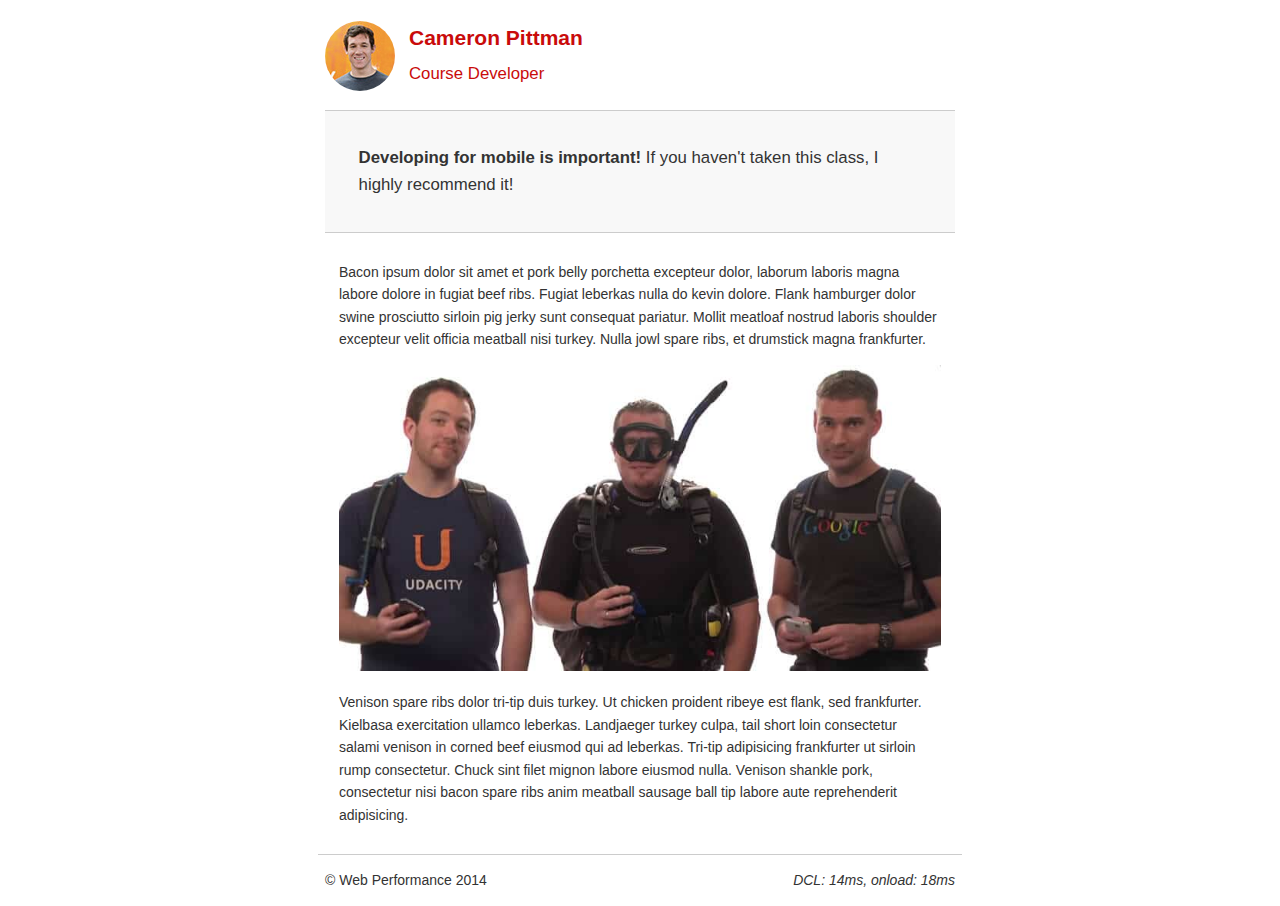
<file: project-mobile.html>
<!DOCTYPE html>
<html lang="en">
  <head>
    <meta charset="utf-8">
    <meta name="viewport" content="width=device-width, initial-scale=1">
    <meta name="description" content=" FILL ME IN ">
    <meta name="author" content=" FILL ME IN ">
    <title>Cameron Pitman: Portfolio</title>

    <!-- Hmm, what is the impact of web fonts on speed? Measure it... -->
    <!-- <link href="//fonts.googleapis.com/css?family=Open+Sans:400,700" rel="stylesheet"> -->

    <link href="css/style.css" rel="stylesheet">
    <link media="print" href="css/print.css" rel="stylesheet">

    <script>
      (function(w,g){w['GoogleAnalyticsObject']=g;
      w[g]=w[g]||function(){(w[g].q=w[g].q||[]).push(arguments)};w[g].l=1*new Date();})(window,'ga');

      // TODO: replace with your Google Analytics profile ID.
      ga('create', 'UA-XXXX-Y');
      ga('send', 'pageview');
    </script>
    <script async src="http://www.google-analytics.com/analytics.js"></script>
    <script async src="js/perfmatters.js"></script>
  </head>

  <body>
    <header>
      <a href="/"><img src="img/profilepic.jpg"></a>
      <p>Cameron Pittman<br><span>Course Developer</span></p>
    </header>

    <div class="container">
      <div class="hero">
        <strong>Developing for mobile is important!</strong> If you haven't taken this class, I highly recommend it!
      </div>

      <div class="content">

        <p>Bacon ipsum dolor sit amet et pork belly porchetta excepteur dolor, laborum laboris magna labore dolore in fugiat beef ribs. Fugiat leberkas nulla do kevin dolore. Flank hamburger dolor swine prosciutto sirloin pig jerky sunt consequat pariatur. Mollit meatloaf nostrud laboris shoulder excepteur velit officia meatball nisi turkey. Nulla jowl spare ribs, et drumstick magna frankfurter.</p>

        <img src="img/mobilewebdev.jpg">

        <p>Venison spare ribs dolor tri-tip duis turkey. Ut chicken proident ribeye est flank, sed frankfurter. Kielbasa exercitation ullamco leberkas. Landjaeger turkey culpa, tail short loin consectetur salami venison in corned beef eiusmod qui ad leberkas. Tri-tip adipisicing frankfurter ut sirloin rump consectetur. Chuck sint filet mignon labore eiusmod nulla. Venison shankle pork, consectetur nisi bacon spare ribs anim meatball sausage ball tip labore aute reprehenderit adipisicing.</p>

    </div>
  </div>

    <footer>
      <p>&copy; Web Performance 2014 <span id="crp-stats"></span></p>
    </footer>
  </body>
</html>
</file>
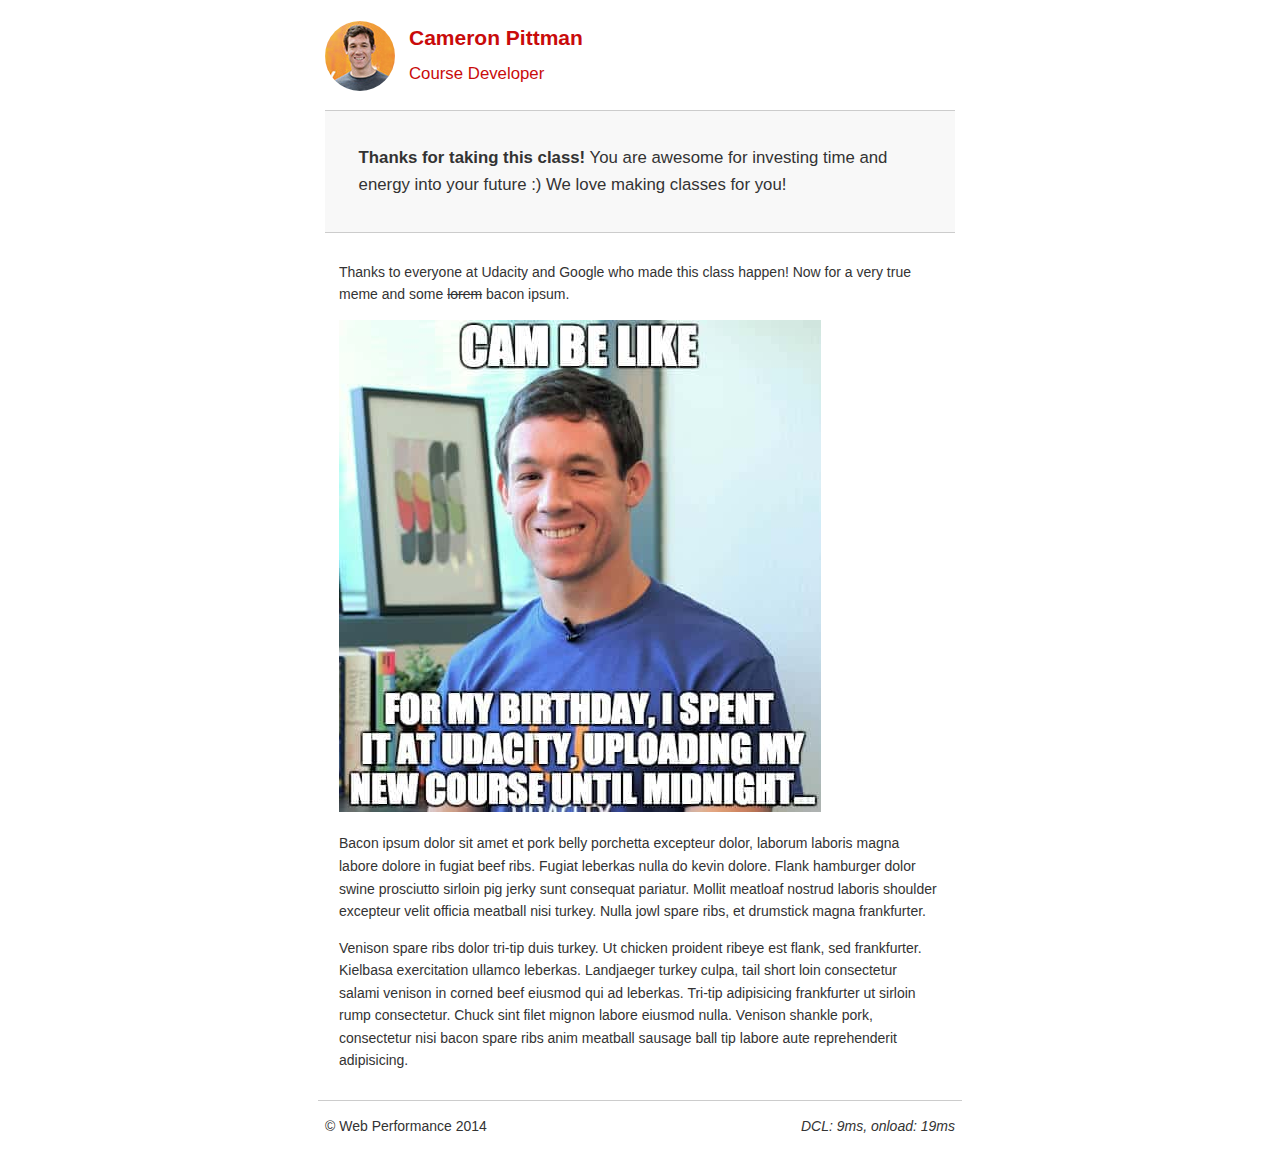
<file: project-webperf.html>
<!DOCTYPE html>
<html lang="en">
  <head>
    <meta charset="utf-8">
    <meta name="viewport" content="width=device-width, initial-scale=1">
    <meta name="description" content=" FILL ME IN ">
    <meta name="author" content=" FILL ME IN ">
    <title>Cameron Pitman: Portfolio</title>

    <!-- Hmm, what is the impact of web fonts on speed? Measure it... -->
    <!-- <link href="//fonts.googleapis.com/css?family=Open+Sans:400,700" rel="stylesheet"> -->

    <link href="css/style.css" rel="stylesheet">
    <link media="print" href="css/print.css" rel="stylesheet">

    <script>
      (function(w,g){w['GoogleAnalyticsObject']=g;
      w[g]=w[g]||function(){(w[g].q=w[g].q||[]).push(arguments)};w[g].l=1*new Date();})(window,'ga');

      // TODO: replace with your Google Analytics profile ID.
      ga('create', 'UA-XXXX-Y');
      ga('send', 'pageview');
    </script>
    <script async src="http://www.google-analytics.com/analytics.js"></script>
    <script async src="js/perfmatters.js"></script>
  </head>

  <body>
    <header>
      <a href="/"><img src="img/profilepic.jpg"></a>
      <p>Cameron Pittman<br><span>Course Developer</span></p>
    </header>

    <div class="container">
      <div class="hero">
        <strong>Thanks for taking this class!</strong> You are awesome for investing time and energy into your future :) We love making classes for you!
      </div>

      <div class="content">
        
        <p>Thanks to everyone at Udacity and Google who made this class happen! Now for a very true meme and some <strike>lorem</strike> bacon ipsum.</p>

        <img src="img/cam_be_like.jpg">

        <p>Bacon ipsum dolor sit amet et pork belly porchetta excepteur dolor, laborum laboris magna labore dolore in fugiat beef ribs. Fugiat leberkas nulla do kevin dolore. Flank hamburger dolor swine prosciutto sirloin pig jerky sunt consequat pariatur. Mollit meatloaf nostrud laboris shoulder excepteur velit officia meatball nisi turkey. Nulla jowl spare ribs, et drumstick magna frankfurter.</p>

        <p>Venison spare ribs dolor tri-tip duis turkey. Ut chicken proident ribeye est flank, sed frankfurter. Kielbasa exercitation ullamco leberkas. Landjaeger turkey culpa, tail short loin consectetur salami venison in corned beef eiusmod qui ad leberkas. Tri-tip adipisicing frankfurter ut sirloin rump consectetur. Chuck sint filet mignon labore eiusmod nulla. Venison shankle pork, consectetur nisi bacon spare ribs anim meatball sausage ball tip labore aute reprehenderit adipisicing.</p>

    </div>
  </div>

    <footer>
      <p>&copy; Web Performance 2014 <span id="crp-stats"></span></p>
    </footer>
  </body>
</html>
</file>
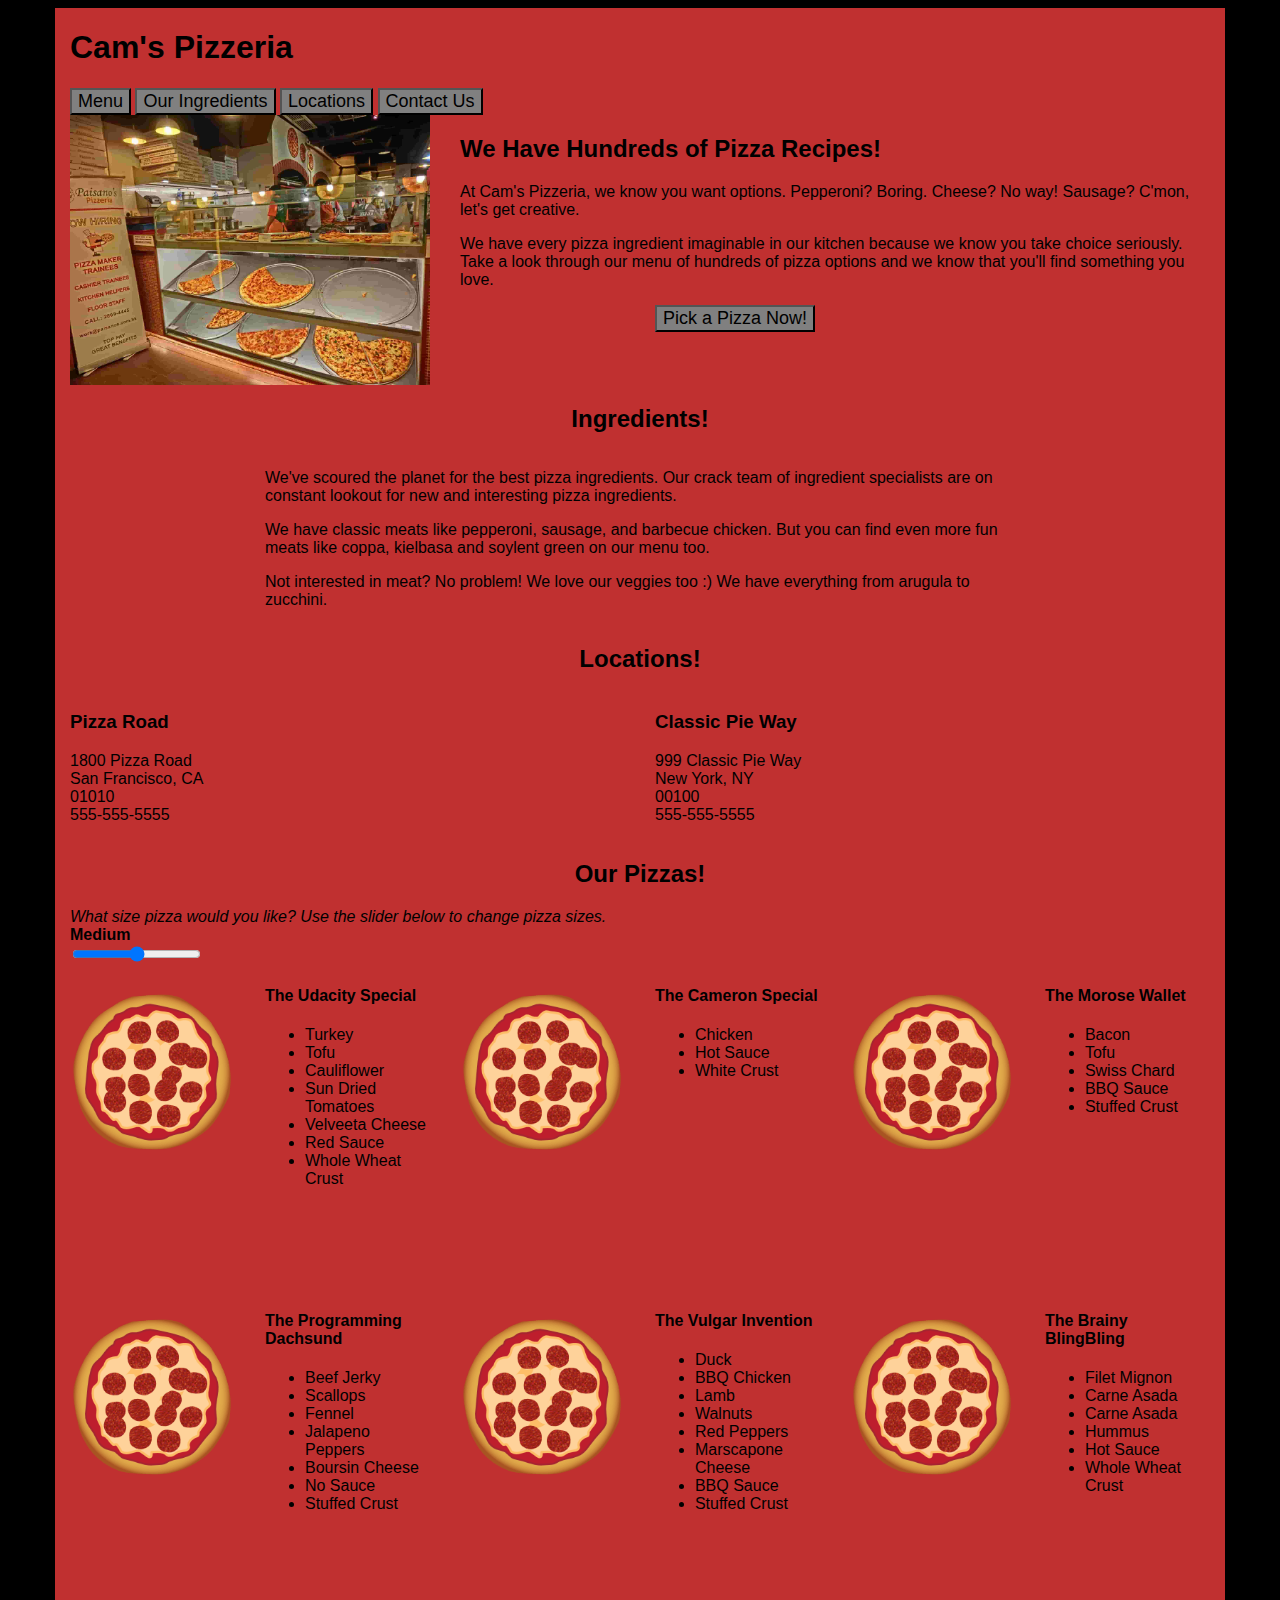
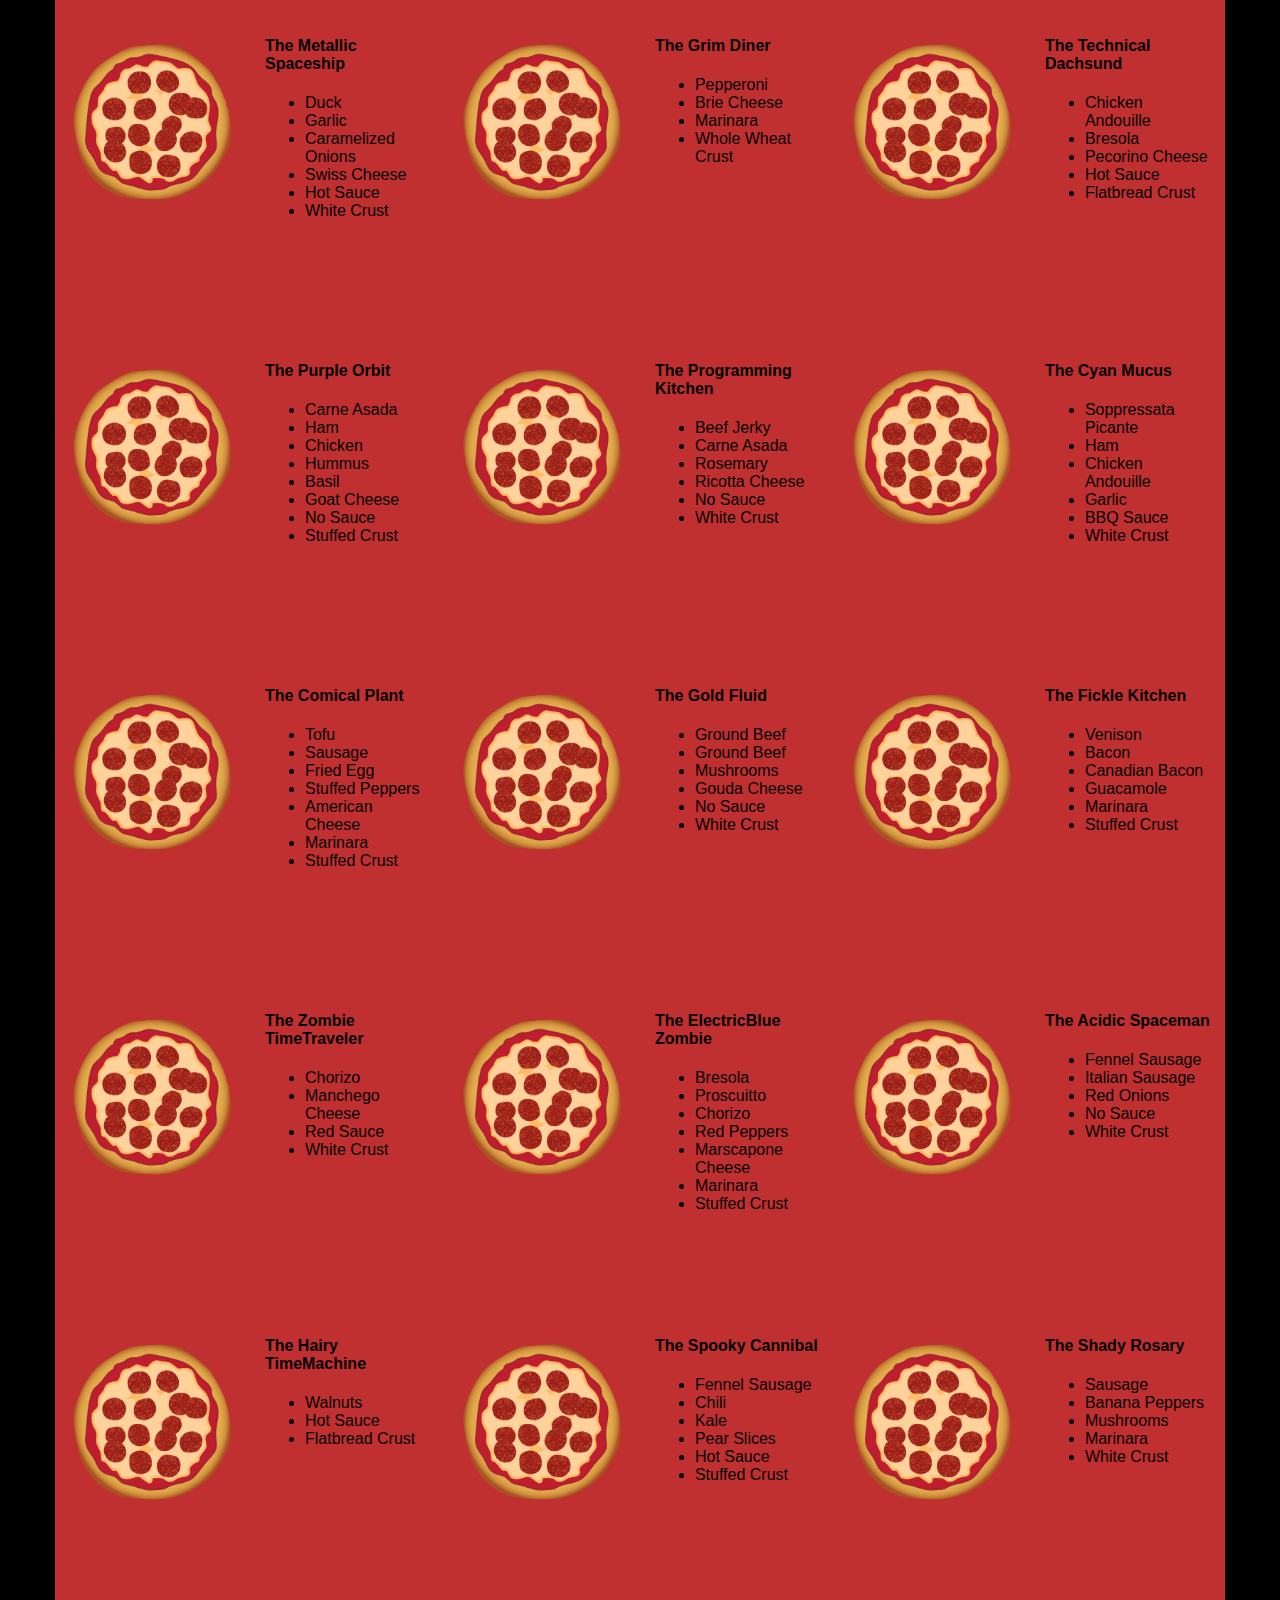
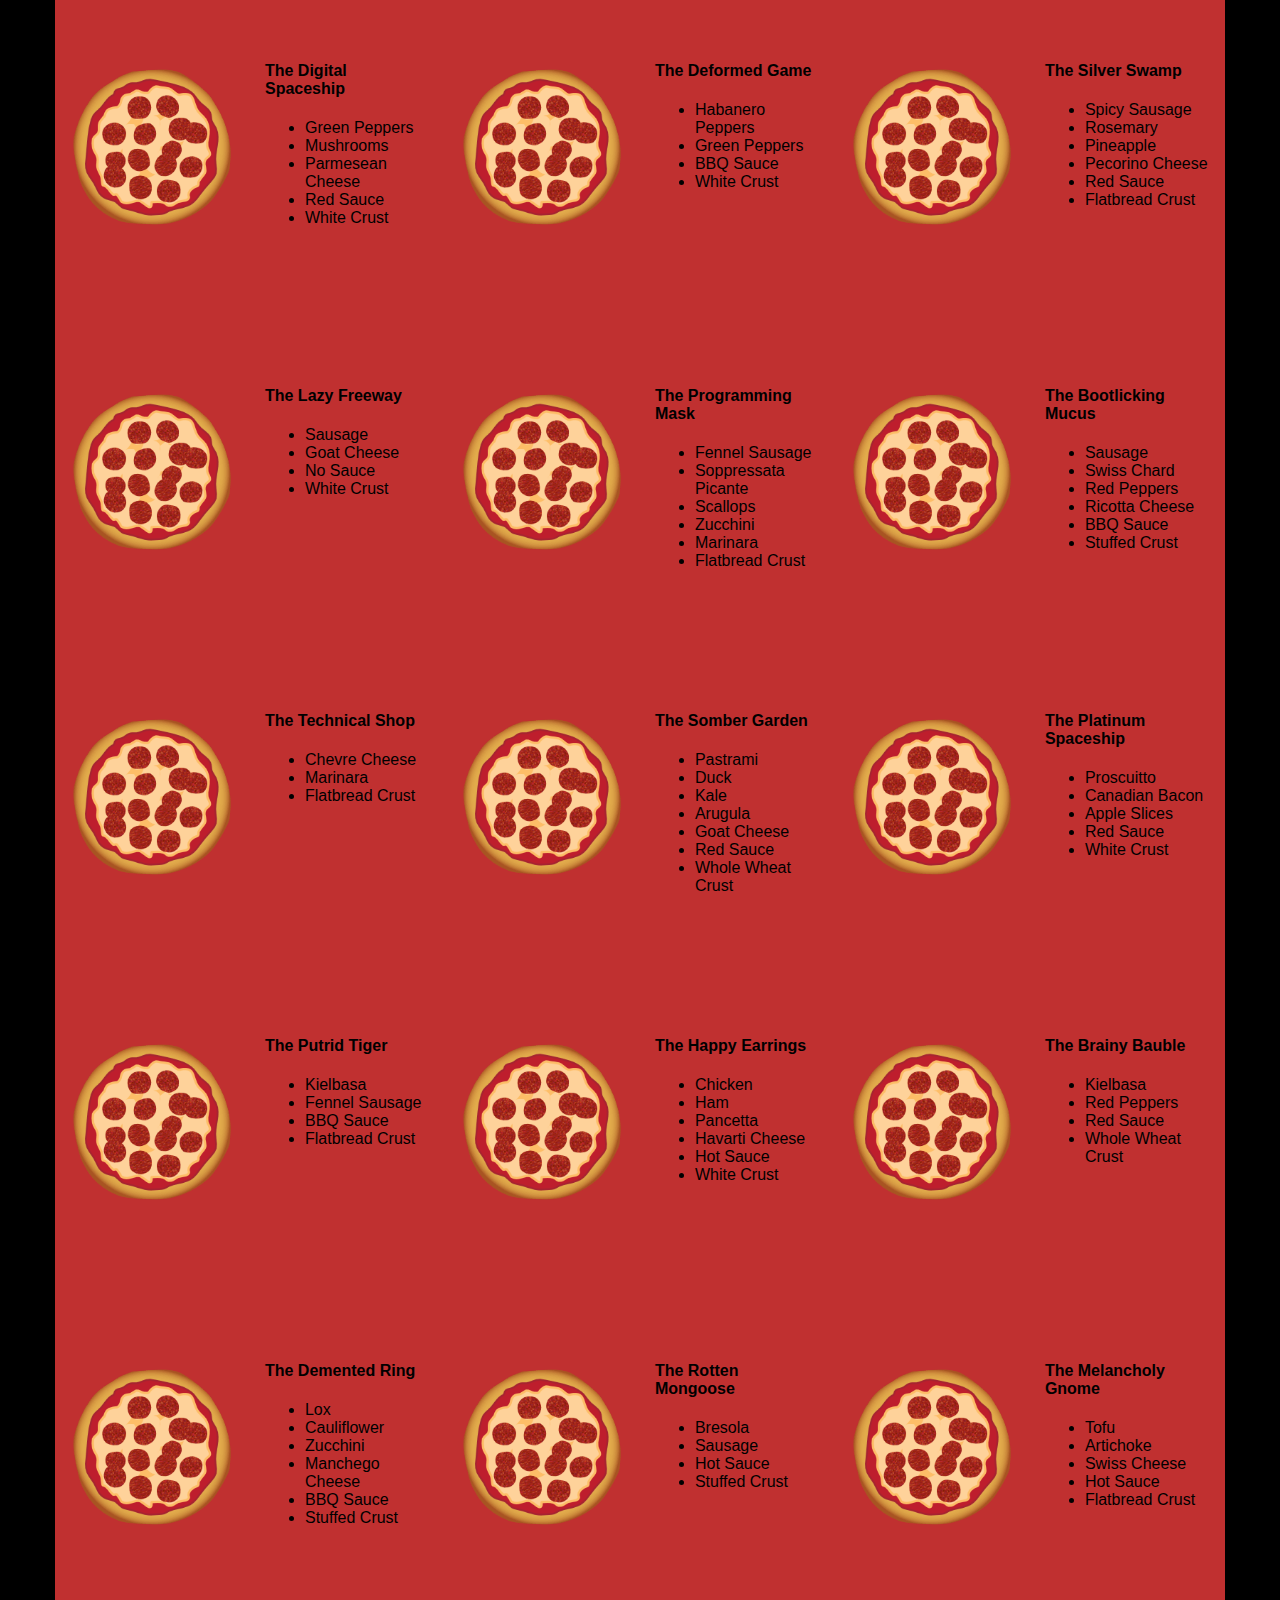
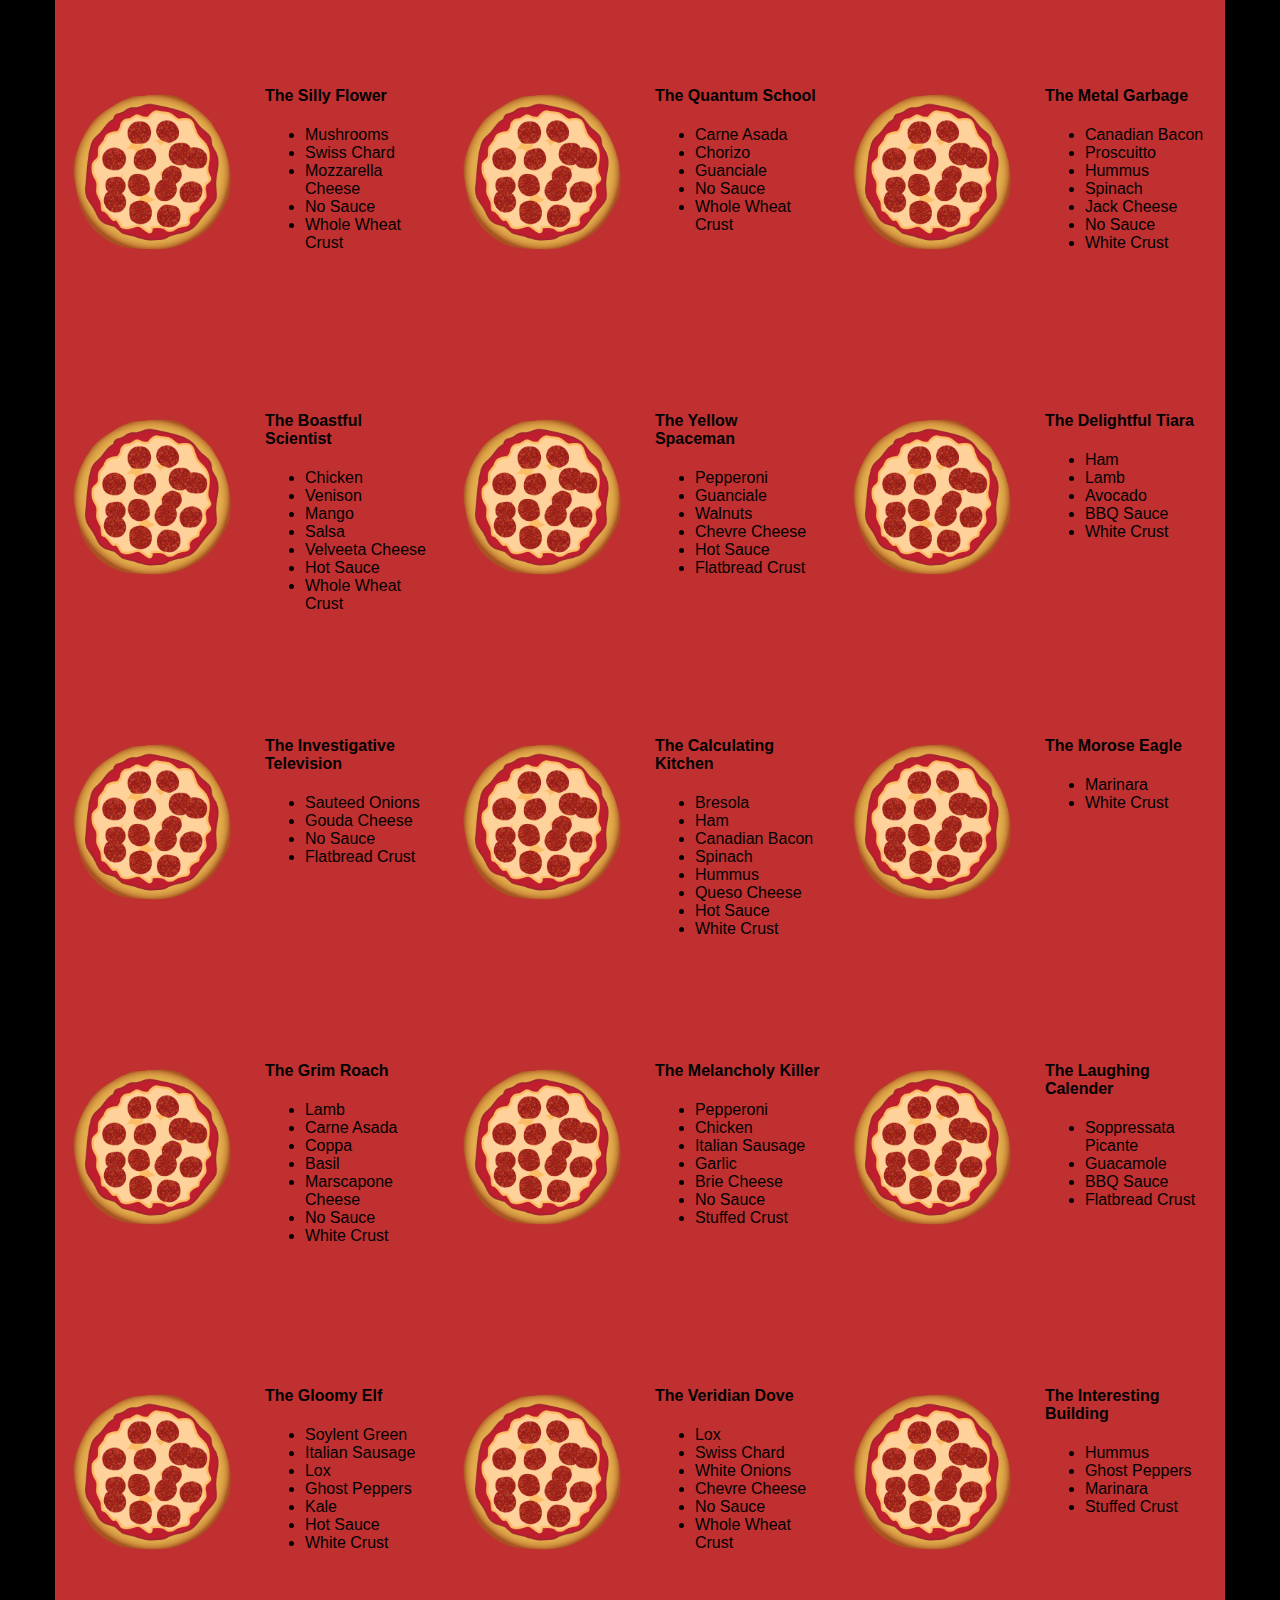
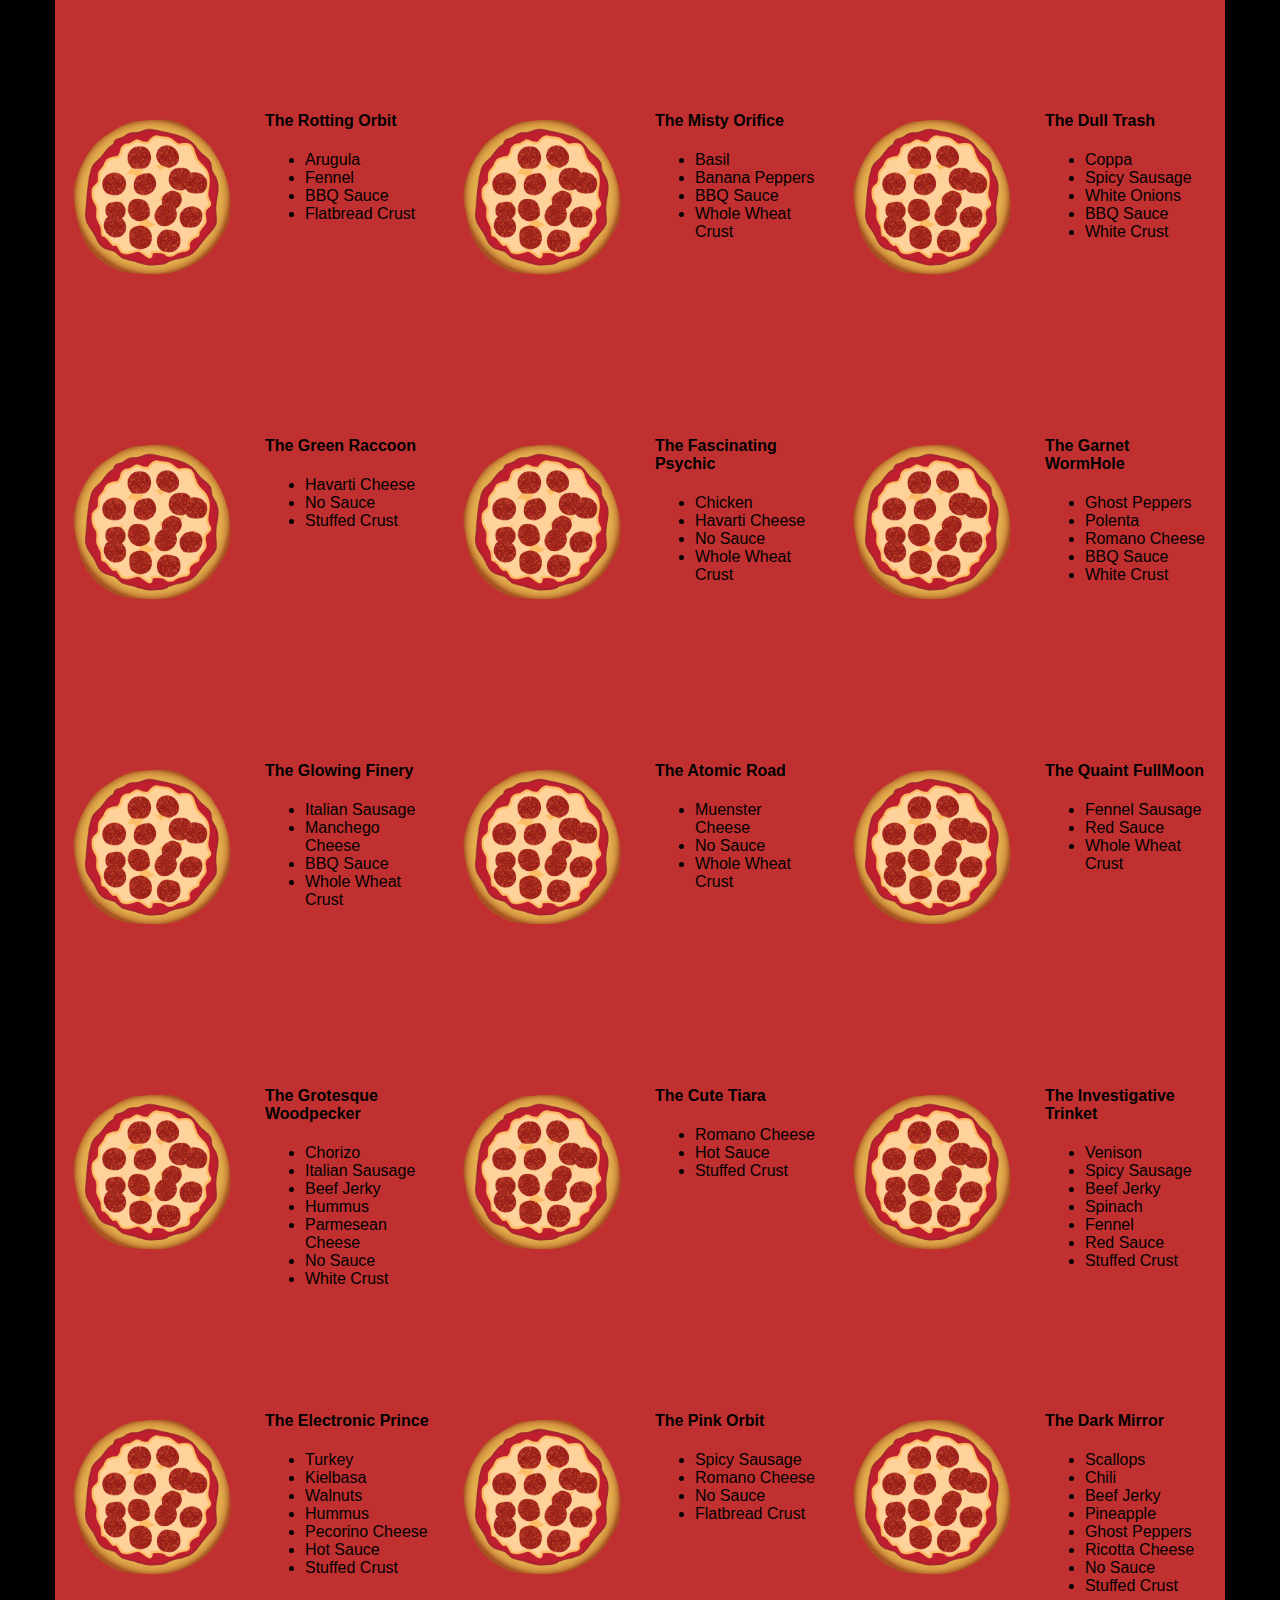
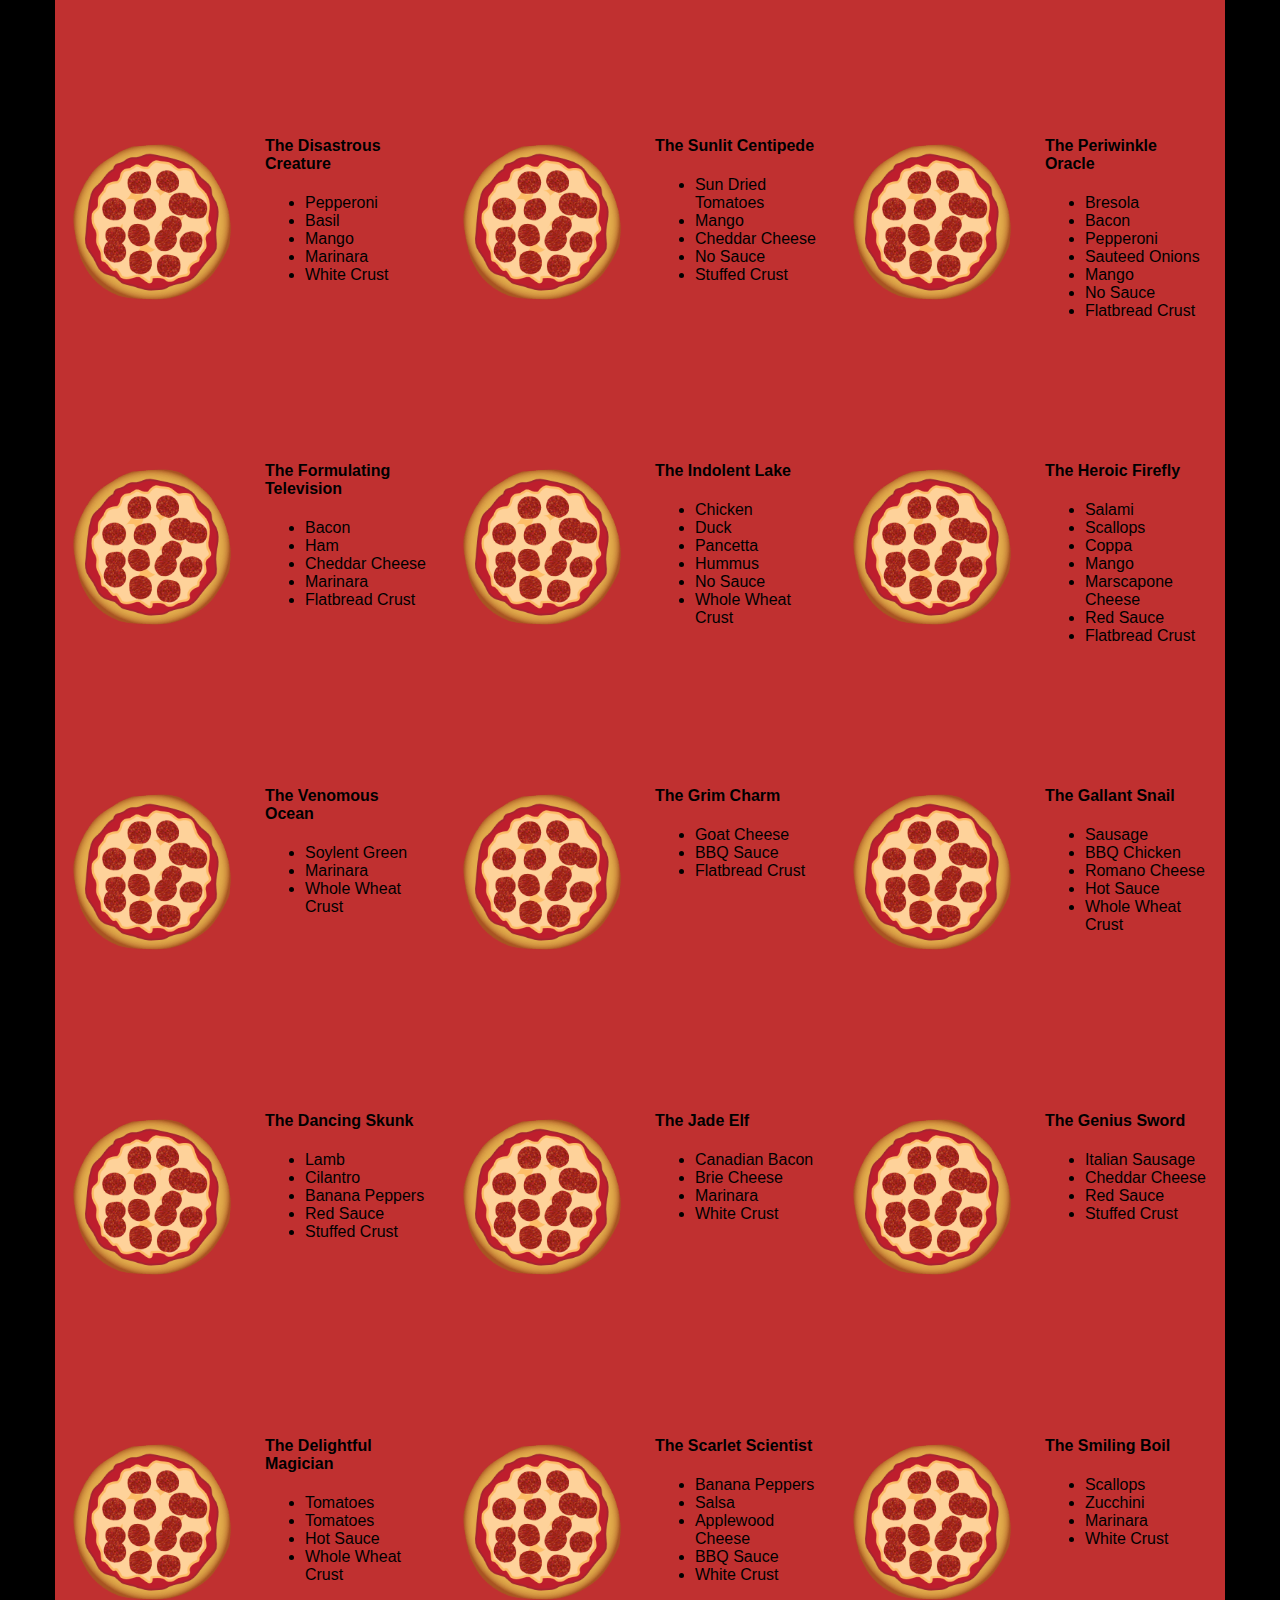
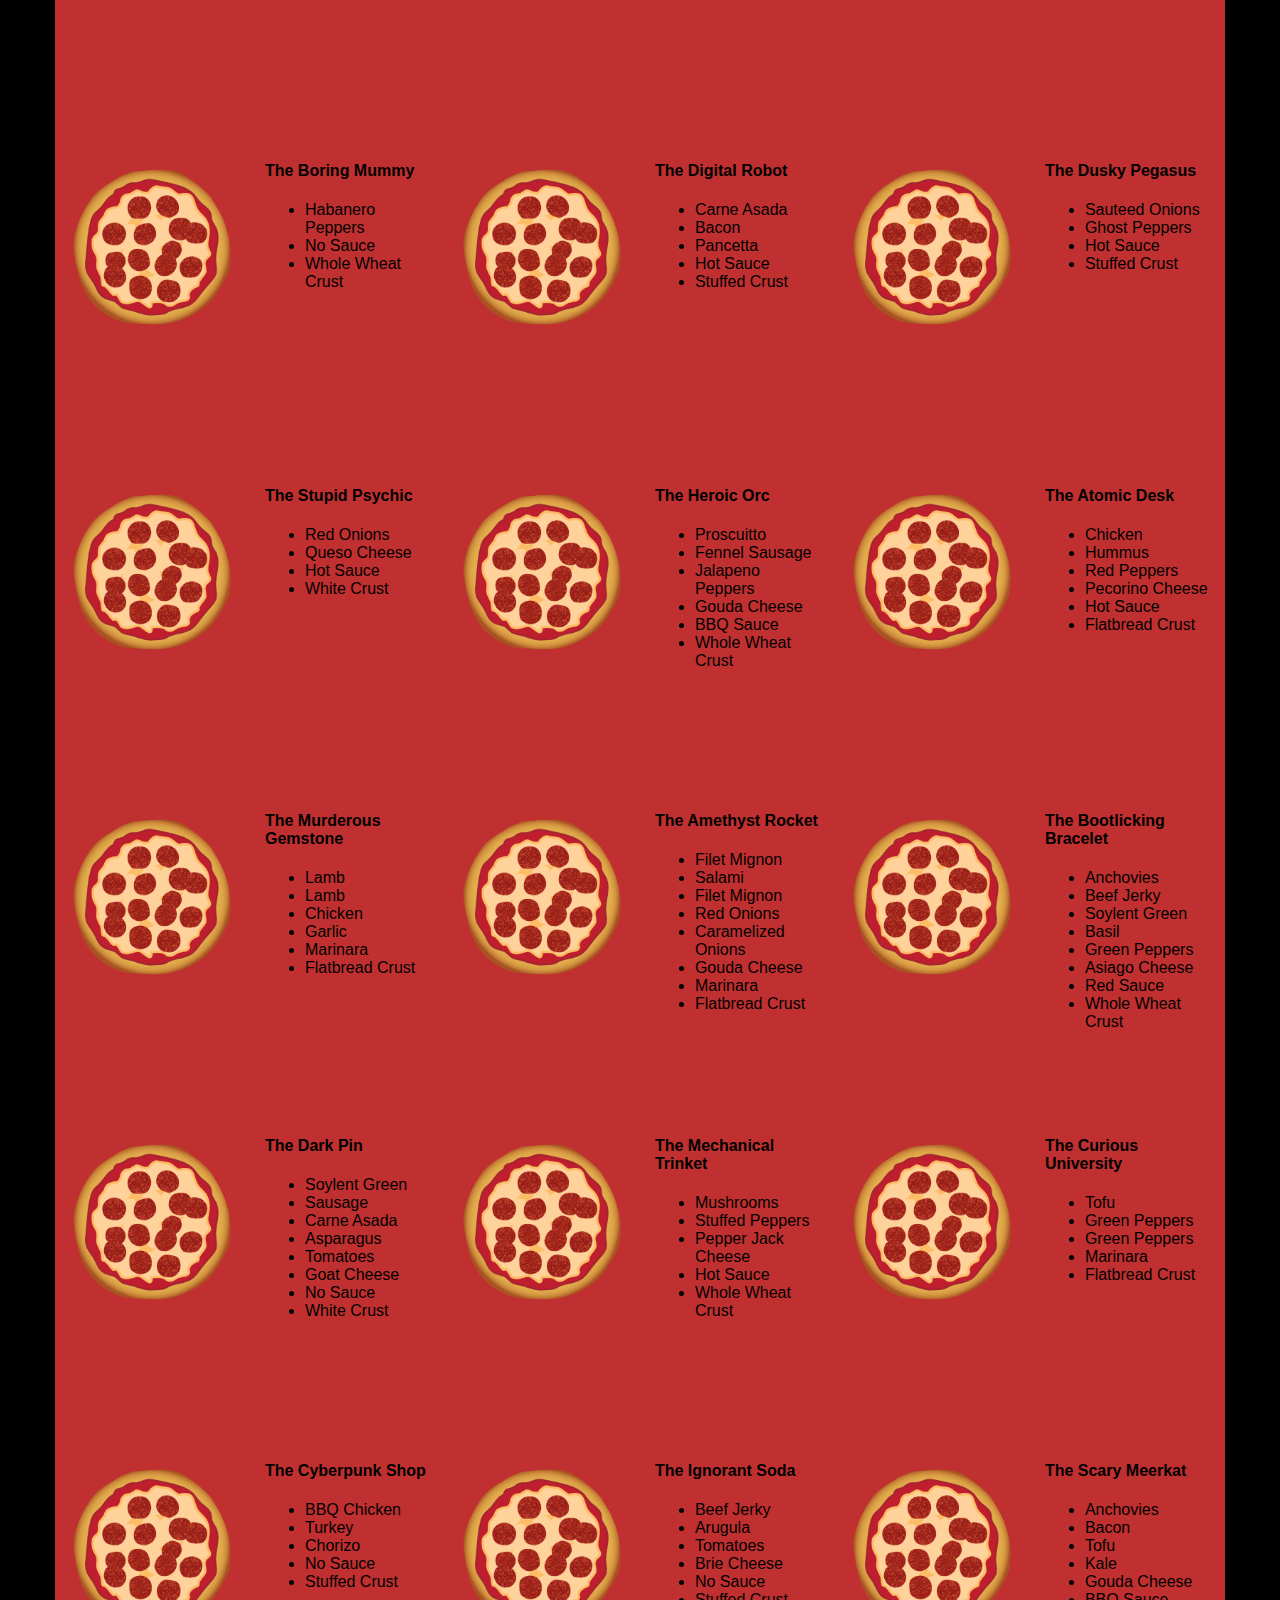
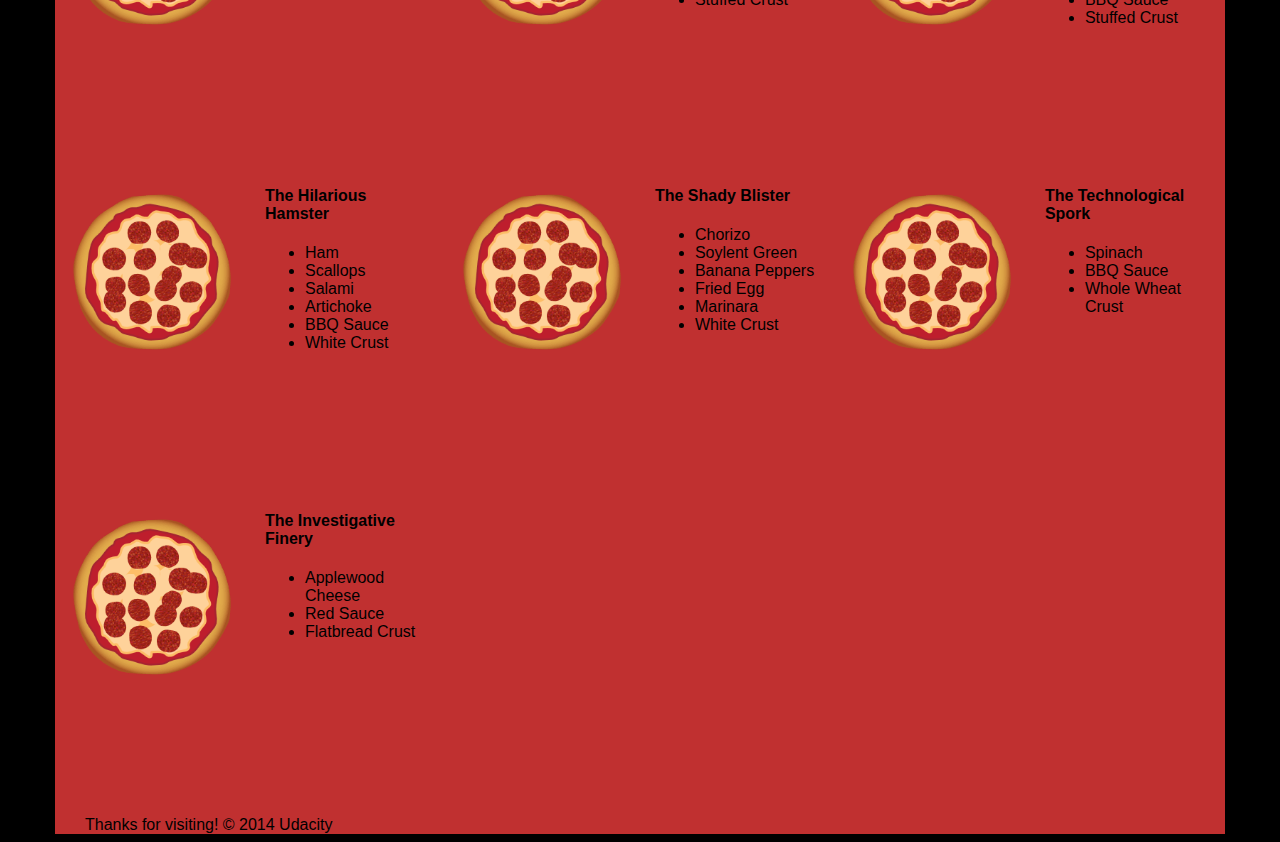
<file: views/pizza.html>
<!DOCTYPE HTML>
<html>
<head>
  <link rel="stylesheet" href="css/style.css">
  <link rel="stylesheet" href="css/bootstrap-grid.css">
</head>

<body>
  <div class="container">
    <div id="header" class="row">
      <div class="col-md-6">
        <div class="row">
          <div class="col-md-12">
            <h1>Cam's Pizzeria</h1>
            <div class="row">
              <div id="menu" class="col-md-12">
                <form action="#randomPizzas">
                  <input type="submit" value="Menu">
                </form>
                <form action="#ingredients">
                  <input type="submit" value="Our Ingredients">
                </form>
                <form action="#locations">
                  <input type="submit" value="Locations">
                </form>
                <form action="#" onsubmit="alert('Thanks for clicking! This button doesn\'t do anything because this is a fake pizzeria :\)')">
                  <input type="submit" value="Contact Us">
                </form>
              </div>
            </div>
          </div>
        </div>
      </div>
      <div id="movingPizzas1" class="col-md-6">
      </div>
    </div>
    <div id="callToAction" class="row">
      <div class="col-md-4">
        <img src="images/pizzeria.jpg" class="img-responsive">
      </div>
      <div class="col-md-8">
        <div class="row">
          <div class="col-md-12">
            <h2>We Have Hundreds of Pizza Recipes!</h2>
            <p>At Cam's Pizzeria, we know you want options. Pepperoni? Boring. Cheese? No way! Sausage? C'mon, let's get creative.</p>

            <p>We have every pizza ingredient imaginable in our kitchen because we know you take choice seriously. Take a look through our menu of hundreds of pizza options and we know that you'll find something you love.</p>
          </div>
        </div>
        <div class="row">
          <div class="col-md-6 col-md-push-3">
            <form action="#randomPizzas">
              <input type="submit" value="Pick a Pizza Now!">
            </form>
          </div>
        </div>
      </div>
    </div>
    <div id="ingredients" class="row">
      <div class="col-md-8 col-md-push-2">
        <div class="row">
          <div class="col-md-12 centered">
            <h2>Ingredients!</h2>
          </div>
        </div>
        <div class="row">
          <div class="col-md-12">
            <p>We've scoured the planet for the best pizza ingredients. Our crack team of ingredient specialists are on constant lookout for new and interesting pizza ingredients.</p>

            <p>We have classic meats like pepperoni, sausage, and barbecue chicken. But you can find even more fun meats like coppa, kielbasa and soylent green on our menu too.</p>

            <p>Not interested in meat? No problem! We love our veggies too :) We have everything from arugula to zucchini.</p>
          </div>
        </div>
      </div>
    </div>
    <div id="locations" class="row">
      <div class="col-md-12">
        <h2 style="text-align: center">Locations!</h2>
        <div class="row">
          <div class="col-md-6">
            <h3>Pizza Road</h3>
            <p>1800 Pizza Road<br>San Francisco, CA<br>01010<br>555-555-5555</p>
          </div>
          <div class="col-md-6">
            <h3>Classic Pie Way</h3>
            <p>999 Classic Pie Way<br>New York, NY<br>00100<br>555-555-5555</p>
          </div>
        </div>
      </div>
    </div>
    <div id="pizzaGenerator" class="row">
      <div class="col-md-12">
        <h2 style="text-align: center">Our Pizzas!</h2>
        <div class="row">
          <div class="col-md-12">
            <em>What size pizza would you like? Use the slider below to change pizza sizes.</em>
          </div>
          <div id="pizzaSize" class="col-md-6">Medium</div>
          <div class="col-md-12">
            <input id="sizeSlider" type="range" min="1" max="3" value="2" step="1" onchange="resizePizzas(this.value)">
          </div>
        </div>
        <div id="randomPizzas" class="row">
          <div id="pizza0" class="randomPizzaContainer" style="width:33.33%;">
            <div class="col-md-6">
              <img src="images/pizza.png" class="img-responsive">
            </div>
            <div class="col-md-6">
              <h4>The Udacity Special</h4>
              <ul>
                <li>Turkey</li>
                <li>Tofu</li>
                <li>Cauliflower</li>
                <li>Sun Dried Tomatoes</li>
                <li>Velveeta Cheese</li>
                <li>Red Sauce</li>
                <li>Whole Wheat Crust</li>
              </ul>
            </div>
          </div>
          <div id="pizza1" class="randomPizzaContainer" style="width:33.33%;">
            <div class="col-md-6">
              <img src="images/pizza.png" class="img-responsive">
            </div>
            <div class="col-md-6">
              <h4>The Cameron Special</h4>
              <ul>
                <li>Chicken</li>
                <li>Hot Sauce</li>
                <li>White Crust</li>
              </ul>
            </div>
          </div>
        </div>
      </div>
    </div>
    <div id="footer" class="col-md-12">Thanks for visiting! &copy; 2014 Udacity</div>
  </div>
  <script async type="text/javascript" src="js/main.js"></script>
</body>

</html>
</file>
<file: css/style.css>
.hero,footer{border-top:1px solid #ccc}footer span,li p{font-style:italic}html{font-size:100%;overflow-y:scroll;-webkit-tap-highlight-color:transparent;-ms-text-size-adjust:100%;-webkit-text-size-adjust:none}body{margin:0;font-size:14px;line-height:1.61;font-weight:400;background:#fff}b,header p,strong{font-weight:700}body,button,input,select,textarea{font-family:'Open Sans',sans-serif;color:#333}a{color:#12C}a:visited{color:#61C}a:focus{outline:dotted thin}a:active,a:hover{color:#c00;outline:0}code,pre{font-family:monospace,monospace;font-size:1em}ol,ul{margin:1em 0;padding:0 0 0 20px}img{border:0;max-width:100%}.container,footer,header{max-width:45em;margin:0 auto}header{padding:0 .5em;color:#C90B0B}header img{border-radius:40px;float:left}header p{font-size:1.5em;padding-left:4em}header p span{font-size:.8em;font-weight:400}.hero{padding:2em;background-color:#f8f8f8;font-size:1.2em;border-bottom:1px solid #ccc}.content{padding:1em}.content li{list-style-type:none;font-size:1.1em}li img{float:left;padding-right:1em}li p{font-size:.9em}footer{padding:0 .5em}footer span{float:right}@media only screen and (max-width:480px){body{font-size:12px}header p{padding-left:4.5em}}
</file>
<file: css/print.css>
@media print{*{background:0 0!important;color:#000!important;text-shadow:none!important;filter:none!important;-ms-filter:none!important}a,a:visited{color:#444!important;text-decoration:underline}a[href]:after{content:" (" attr(href) ")"}img,tr{page-break-inside:avoid}img{max-width:100%!important}@page{margin:.5cm}h2,h3,p{orphans:3;widows:3}h2,h3{page-break-after:avoid}}
</file>
<file: views/css/style.css>
*{-webkit-box-sizing:border-box;-moz-box-sizing:border-box;-box-sizing:border-box}body{font-family:"Trebuchet MS",Helvetica,sans-serif;background:#000}input{background:grey;font-size:18px}form{display:inline-block}.centered{text-align:center}#pizzaSize{font-weight:800}.mover{position:fixed;width:256px;z-index:-1}.randomPizzaContainer{float:left;display:flex}.randomPizzaContainer:after{content:"";display:table;clear:both}.container{background-color:rgba(240,60,60,.8)}
</file>
